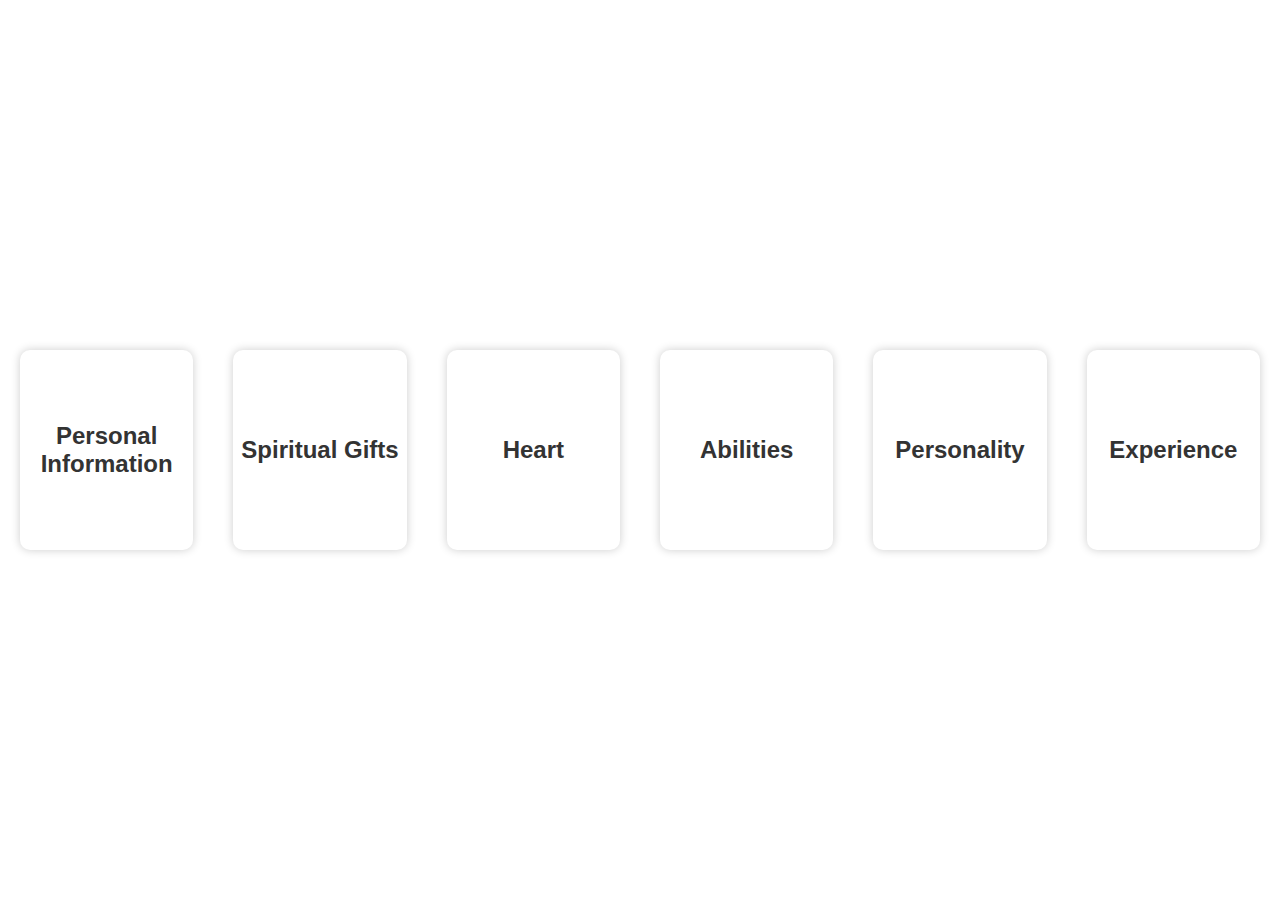
<file: index.html>
<!DOCTYPE html>
<html lang="en">
  <head>
    <meta charset="UTF-8" />
    <title>Thanos JS</title>
    <link href="styles.css" rel="stylesheet">
    <meta name="viewport" content="width=device-width, initial-scale=1.0">
    <meta name="description" content="A demo site to use with Netlify Drop">
    <meta name="keywords" content="Thanos, JavaScript, Paradoy, Netlify Drop">
    <meta name="author" content="Rafael Conde">

    <link rel="icon" type="image/png" sizes="32x32" href="favicon-32x32.png">
    <link rel="icon" type="image/png" sizes="16x16" href="favicon-16x16.png">
  </head>
  <body>
  <div class="container-main">
    <div class="box-main">
      <a href="./personal-info.html" class="link">Personal Information</a>
    </div>
    <div class="box-main">
      <a href="./giftedtodo.html" class="link">Spiritual Gifts</a>
    </div>
    <div class="box-main">
      <a href="heart.html" class="link">Heart</a>
    </div>
    <div class="box-main">
      <a href="#" class="link">Abilities</a>
    </div>
    <div class="box-main">
    <a href="#" class="link">Personality</a>
  </div>
    <div class="box-main">
      <a href="experience.html" class="link">Experience</a>
    </div>
  </div>


  </body>
</html>
</file>
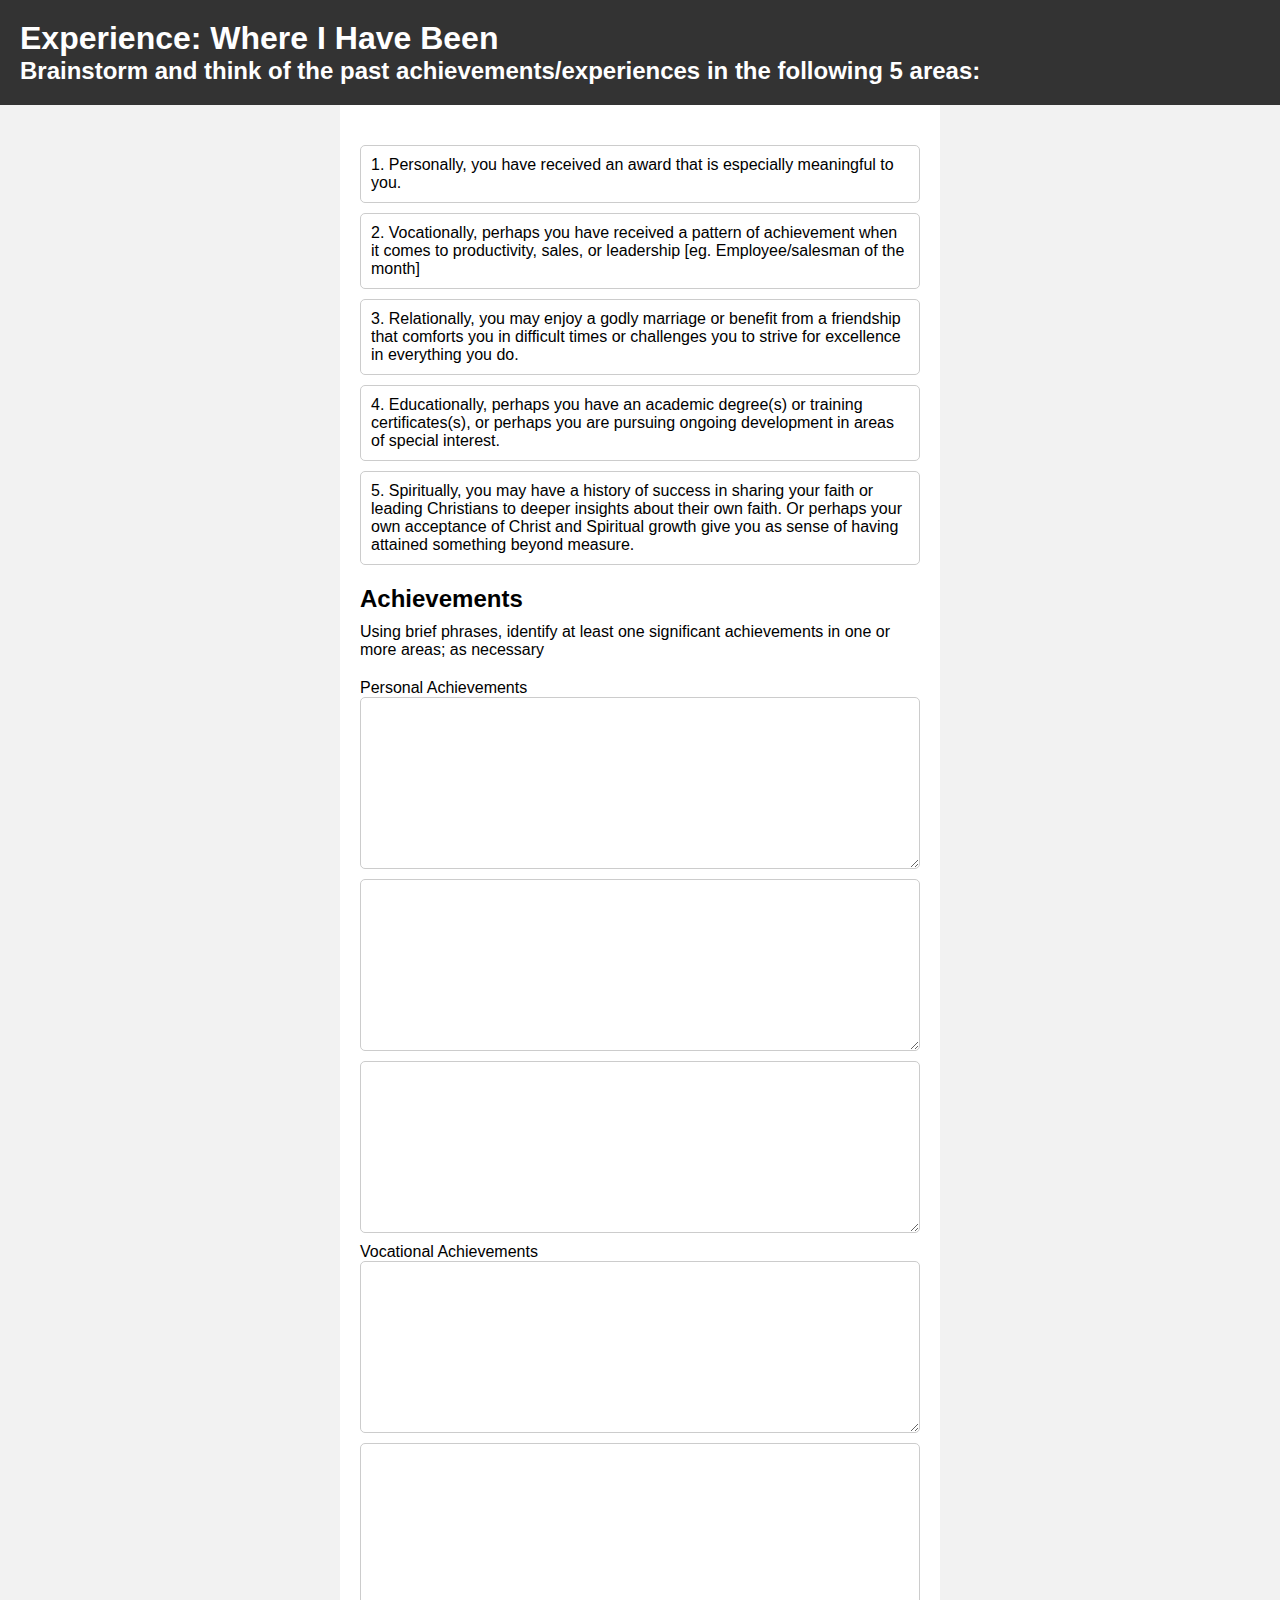
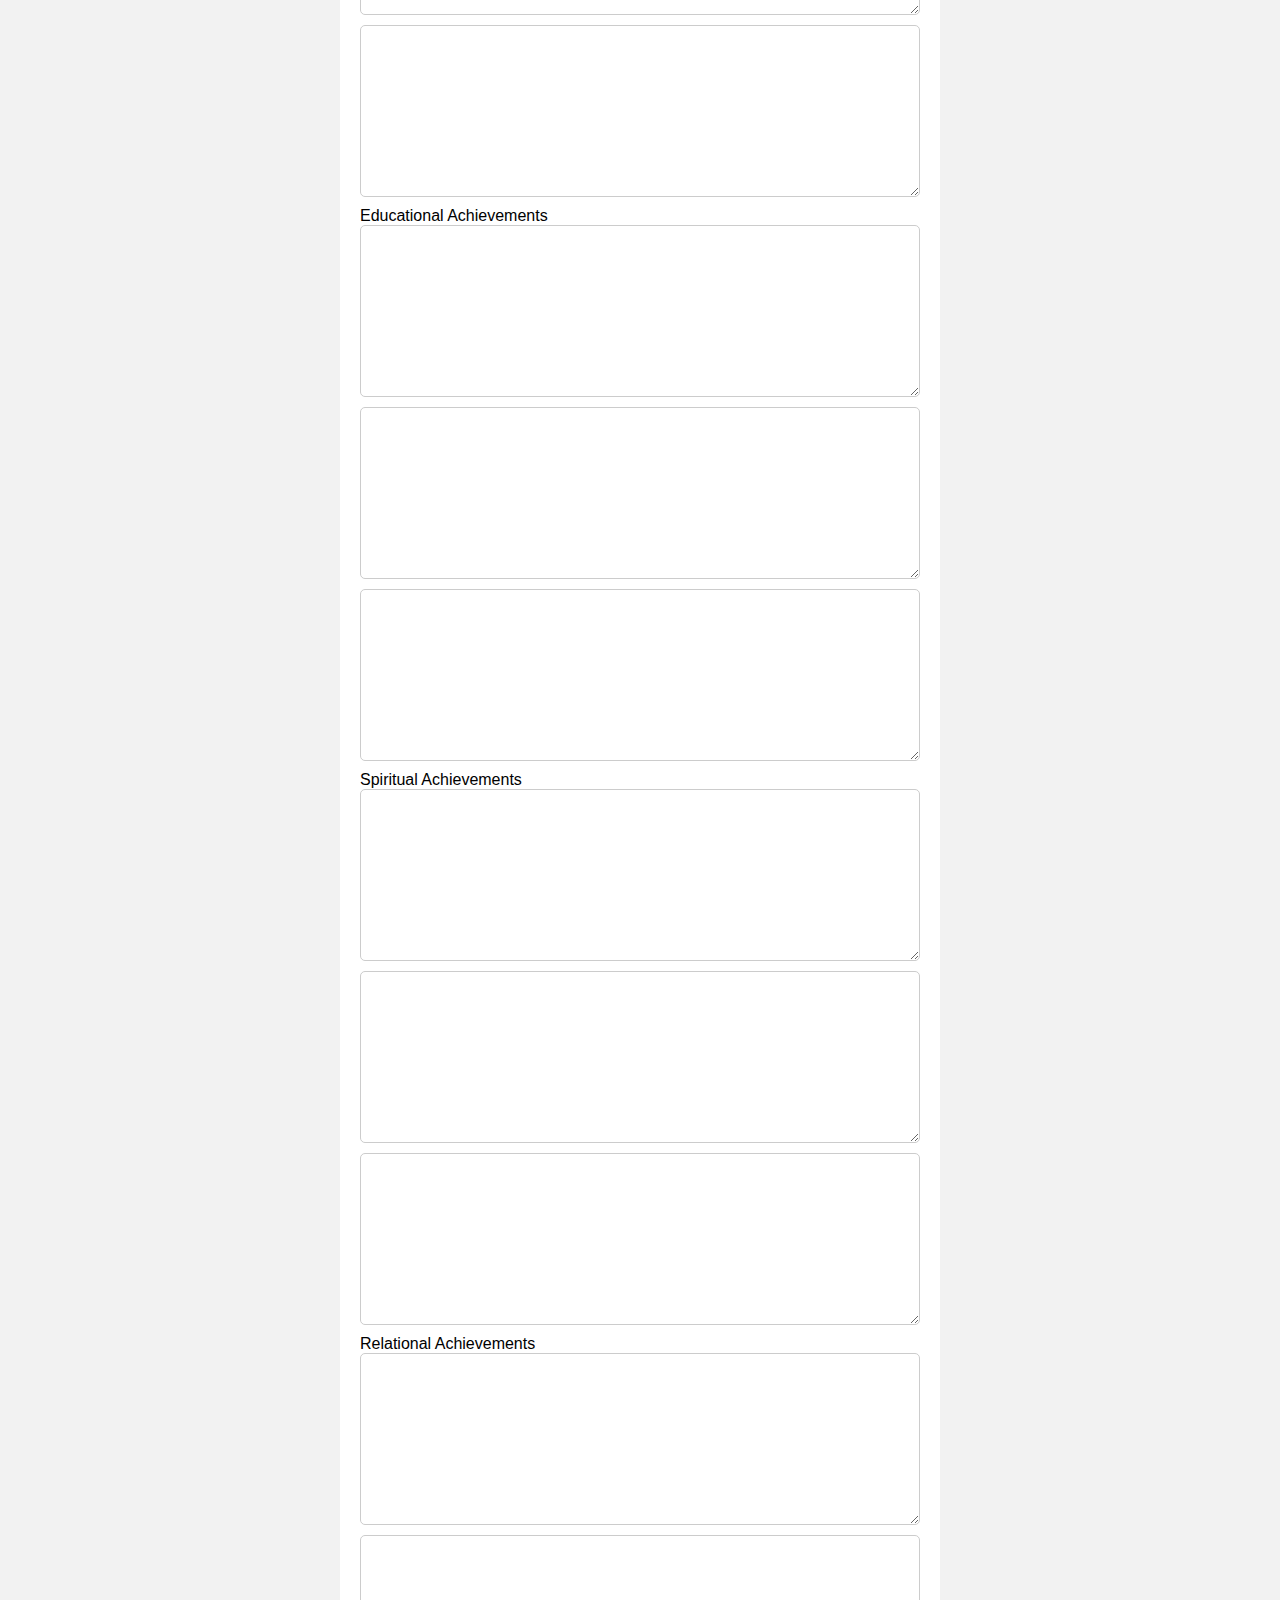
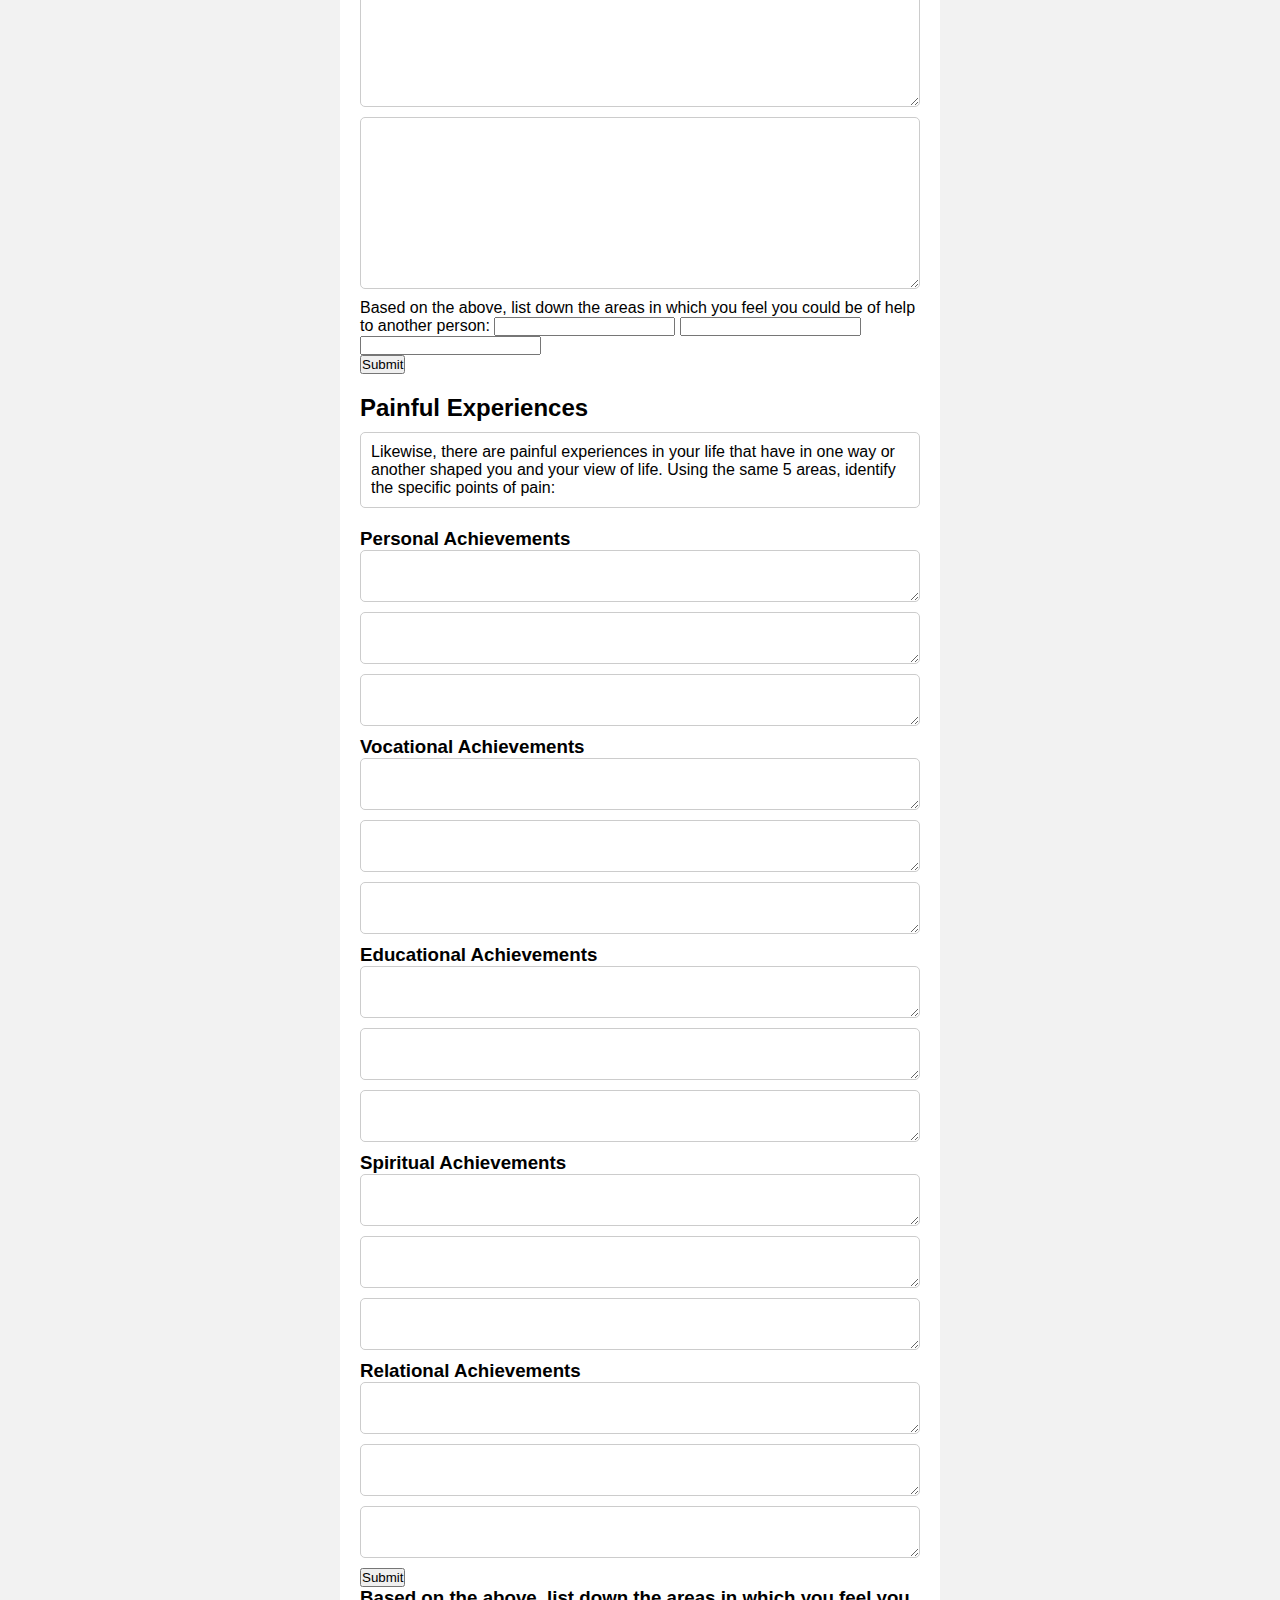
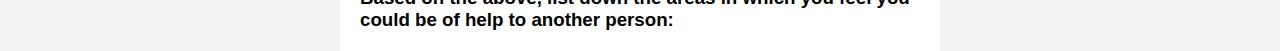
<file: experience.html>
<!DOCTYPE html>
<html xmlns="http://www.w3.org/1999/html">
<head>
  <title>Experience</title>
  <meta charset="-8">
  <meta name="viewport" content="width=device-width, initial-scale=1.0">
    <link rel="stylesheet" href="experience.css">
  <link rel="stylesheet" href="https://s.pageclip.co/v1/pageclip.css" media="screen">
</head>
<body>
<header>
  <h1>Experience: Where I Have Been</h1>
  <h2>Brainstorm and think of the past achievements/experiences in the following 5 areas:</h2>
</header>
<main>
  <ul>
    <li>
      <p>1. Personally, you have received an award that is especially meaningful to you.</p>
    </li>
    <li>
      <p>2. Vocationally, perhaps you have received a pattern of achievement when it comes to productivity, sales, or leadership [eg. Employee/salesman of the month]</p>
    </li>
    <li>
      <p>3. Relationally, you may enjoy a godly marriage or benefit from a friendship that comforts you in difficult times or challenges you to strive for excellence in everything you do.</p>
    </li>
    <li>
      <p>4. Educationally, perhaps you have an academic degree(s) or training certificates(s), or perhaps you are pursuing ongoing development in areas of special interest.</p>
    </li>
    <li>
      <p>5. Spiritually, you may have a history of success in sharing your faith or leading Christians to deeper insights about their own faith. Or perhaps your own acceptance of Christ and Spiritual growth give you as sense of having attained something beyond measure. </p>
    </li>
  </ul>
  <section>
    <form action=action="https://formspree.io/f/xpzegbdv"
          method="POST">
      <h2>Achievements</h2>
      <label for="Achievements">Using brief phrases, identify at least  one significant achievements in one or more areas; as necessary </label>
    <ul>
      <li>
        <label>Personal Achievements</label>
          <textarea rows="10" cols="33" name="area-1" id="one" required></textarea>
        <textarea rows="10" cols="33" name="area-2" id="two" required></textarea>
        <textarea rows="10" cols="33" name="area-3" id="three" required></textarea>
      </li>
      <li>
        <label>Vocational Achievements</label>
        <textarea rows="10" cols="33" name="area-4" id="four" required></textarea>
        <textarea rows="10" cols="33" name="area-5" id="five" required></textarea>
        <textarea rows="10" cols="33" name="area-6" id="six" required></textarea>
      </li>
      <li>
        <label>Educational Achievements</label>
        <textarea rows="10" cols="33" name="area-7" id="seven" required></textarea>
        <textarea rows="10" cols="33" name="area-8" id="eight" required></textarea>
        <textarea rows="10" cols="33" name="area-9" id="nine" required></textarea>
      </li>
      <li>
        <label>Spiritual Achievements</label>
        <textarea rows="10" cols="33" name="area-10" required id="ten"></textarea>
        <textarea rows="10" cols="33" name="area-11" required id="eleven"></textarea>
        <textarea rows="10" cols="33" name="area-12" required id="twelve"></textarea>
      </li>
        <li>
            <label>Relational Achievements</label>

            <textarea rows="10" cols="33" name="area-12" required id="thirteen"></textarea>
            <textarea rows="10" cols="33" name="area-12" required id="fourteen"></textarea>
            <textarea rows="10" cols="33" name="area-12" required id="fifteen"></textarea>
    </ul>

    <div>
      <label>Based on the above, list down the areas in which you feel you could be of help to another person: </label>
        <input type="text" rows="10" cols="33" name="area-12" required id="sixteen"/>
        <input type="text" rows="10" cols="33" name="area-12" required id="seventeen"/>
        <input type="text" rows="10" cols="33" name="area-12" required id="eighteen" />
    </div>
      <div>
        <button type="submit" value="achievements">Submit</button>
      </div>
      </form>
  </section>
  <section>
    <form action="https://formspree.io/f/xpzegbdv"
          method="POST">
    <h2>Painful Experiences</h2>
    <p>Likewise, there are painful experiences in your life that have in one way or another shaped you and your view of life. Using the same 5 areas, identify the specific points of pain:</p>
    <ul>
      <li>
        <h3>Personal Achievements</h3>
        <textarea></textarea>
        <textarea></textarea>
        <textarea></textarea>
      </li>
      <li>
        <h3>Vocational Achievements</h3>
        <textarea></textarea>
        <textarea></textarea>
        <textarea></textarea>
      </li>
      <li>
        <h3>Educational Achievements</h3>
        <textarea></textarea>
        <textarea></textarea>
        <textarea></textarea>
      </li>
      <li>
        <h3>Spiritual Achievements</h3>
        <textarea name="1"></textarea>
        <textarea name="2"></textarea>
        <textarea name="3"></textarea>
      </li>
      <li>
        <h3>Relational Achievements</h3>
        <textarea name="1"></textarea>
        <textarea name="2"></textarea>
        <textarea name="3"></textarea>
    </ul>
    <div>
        <button type="submit">Submit</button>
    </div>
    <div>
      <h3>Based on the above, list down the areas in which you feel you could be of help to another person: </h3>
    </div>
    </form>
  </section>
</main>
<script src="https://s.pageclip.co/v1/pageclip.js" charset="utf-8"></script>
</body>
</html>
</file>
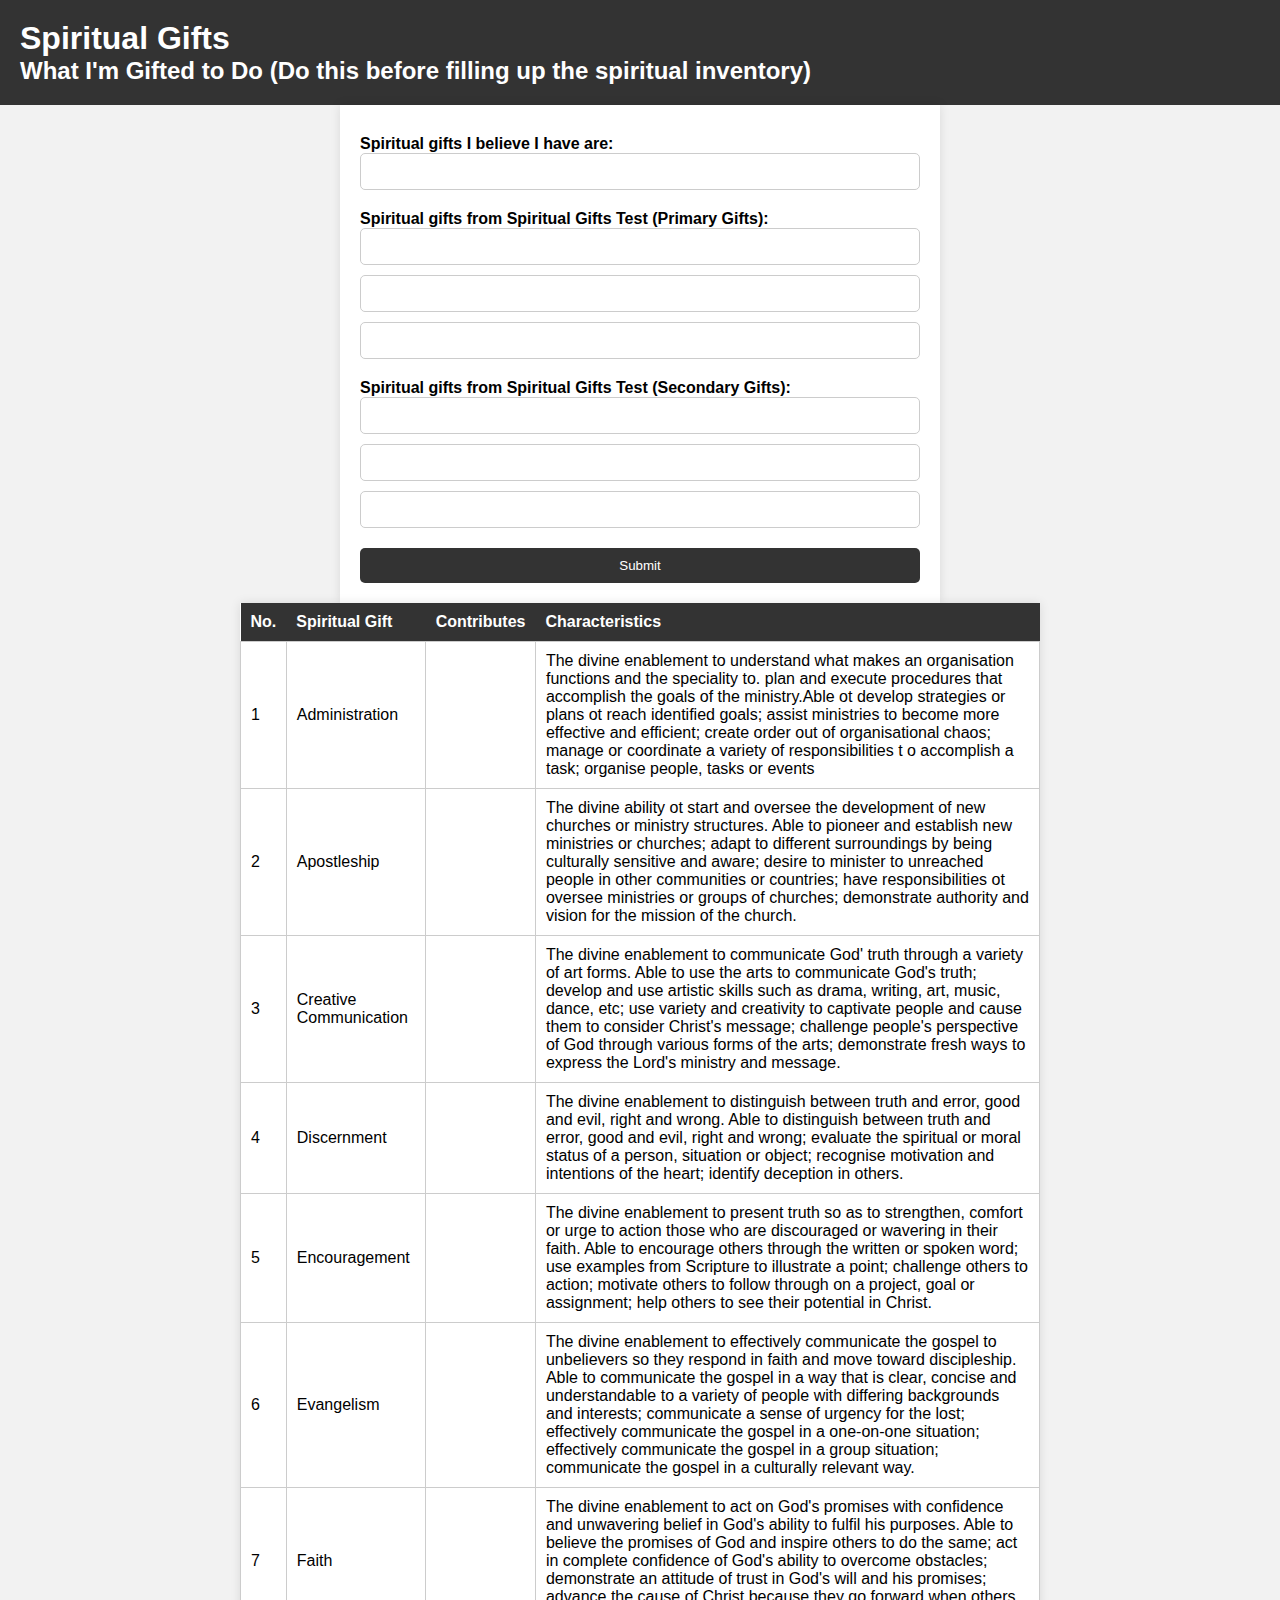
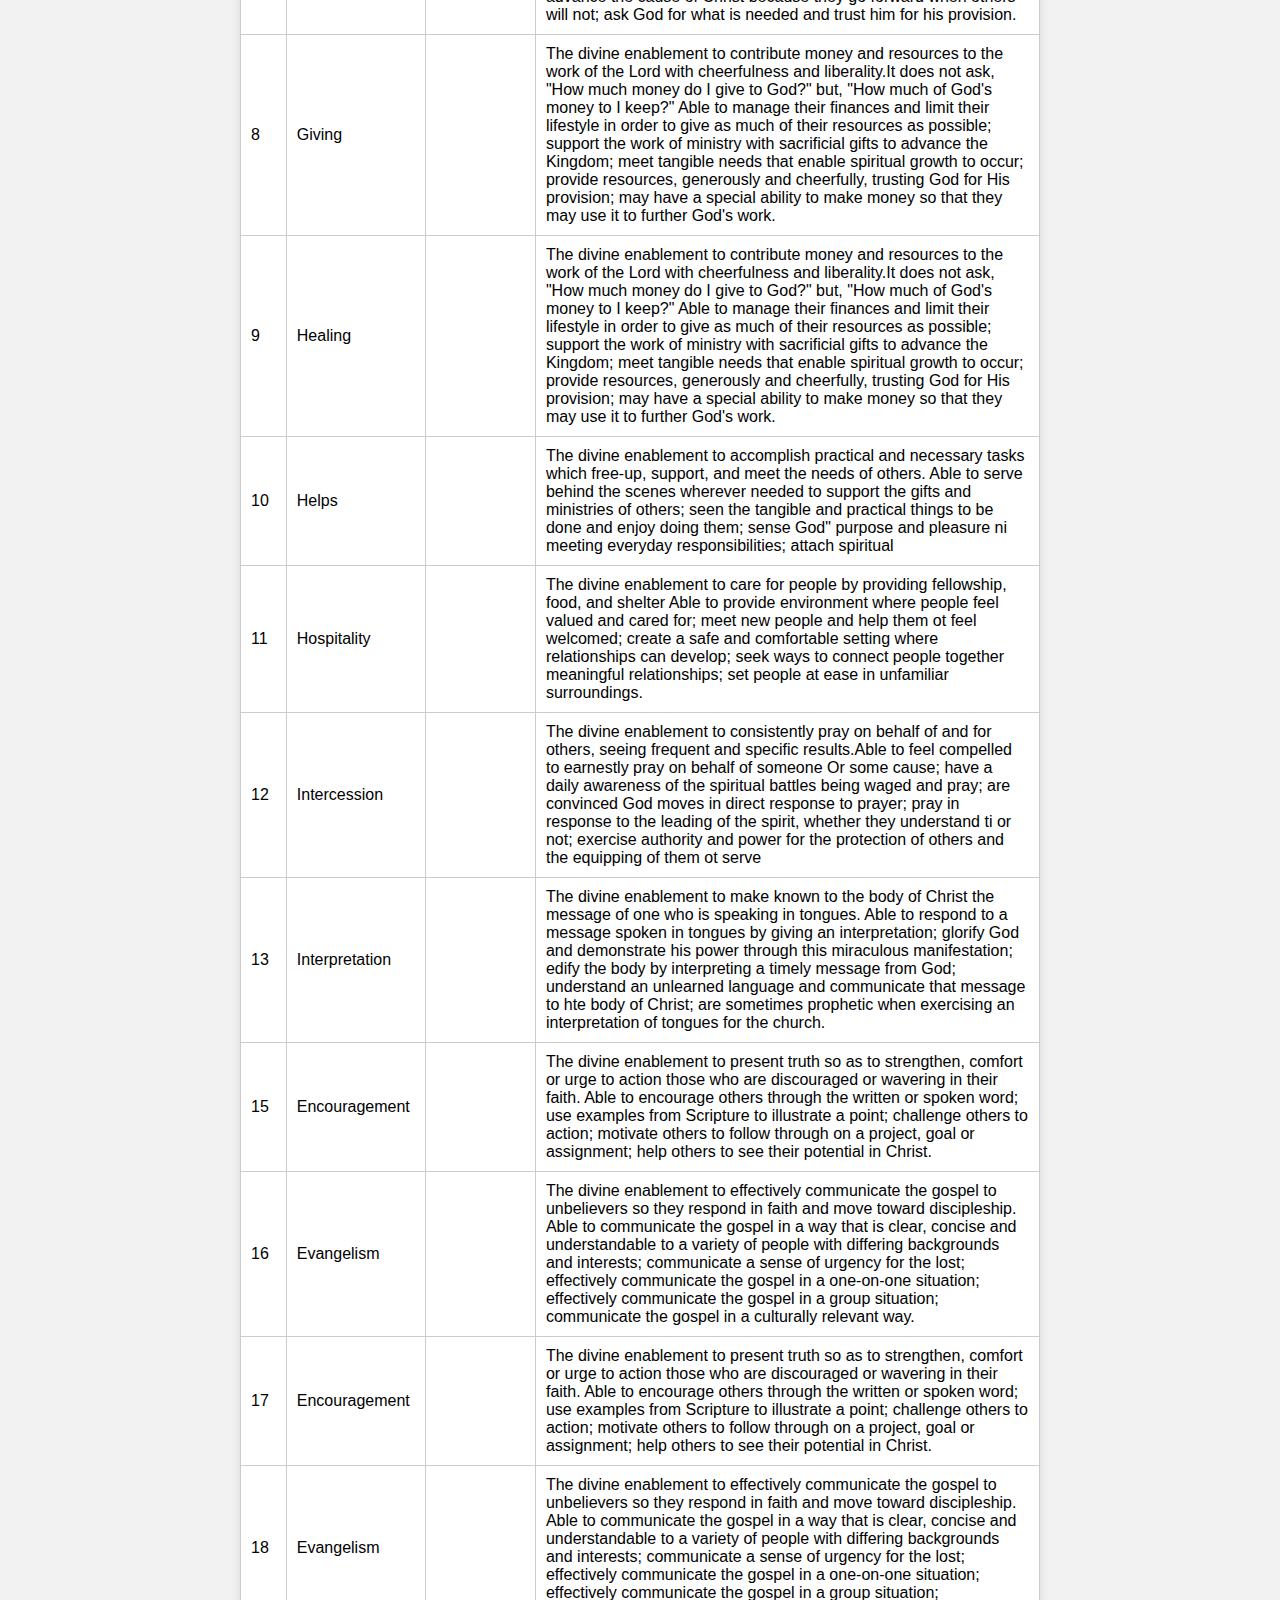
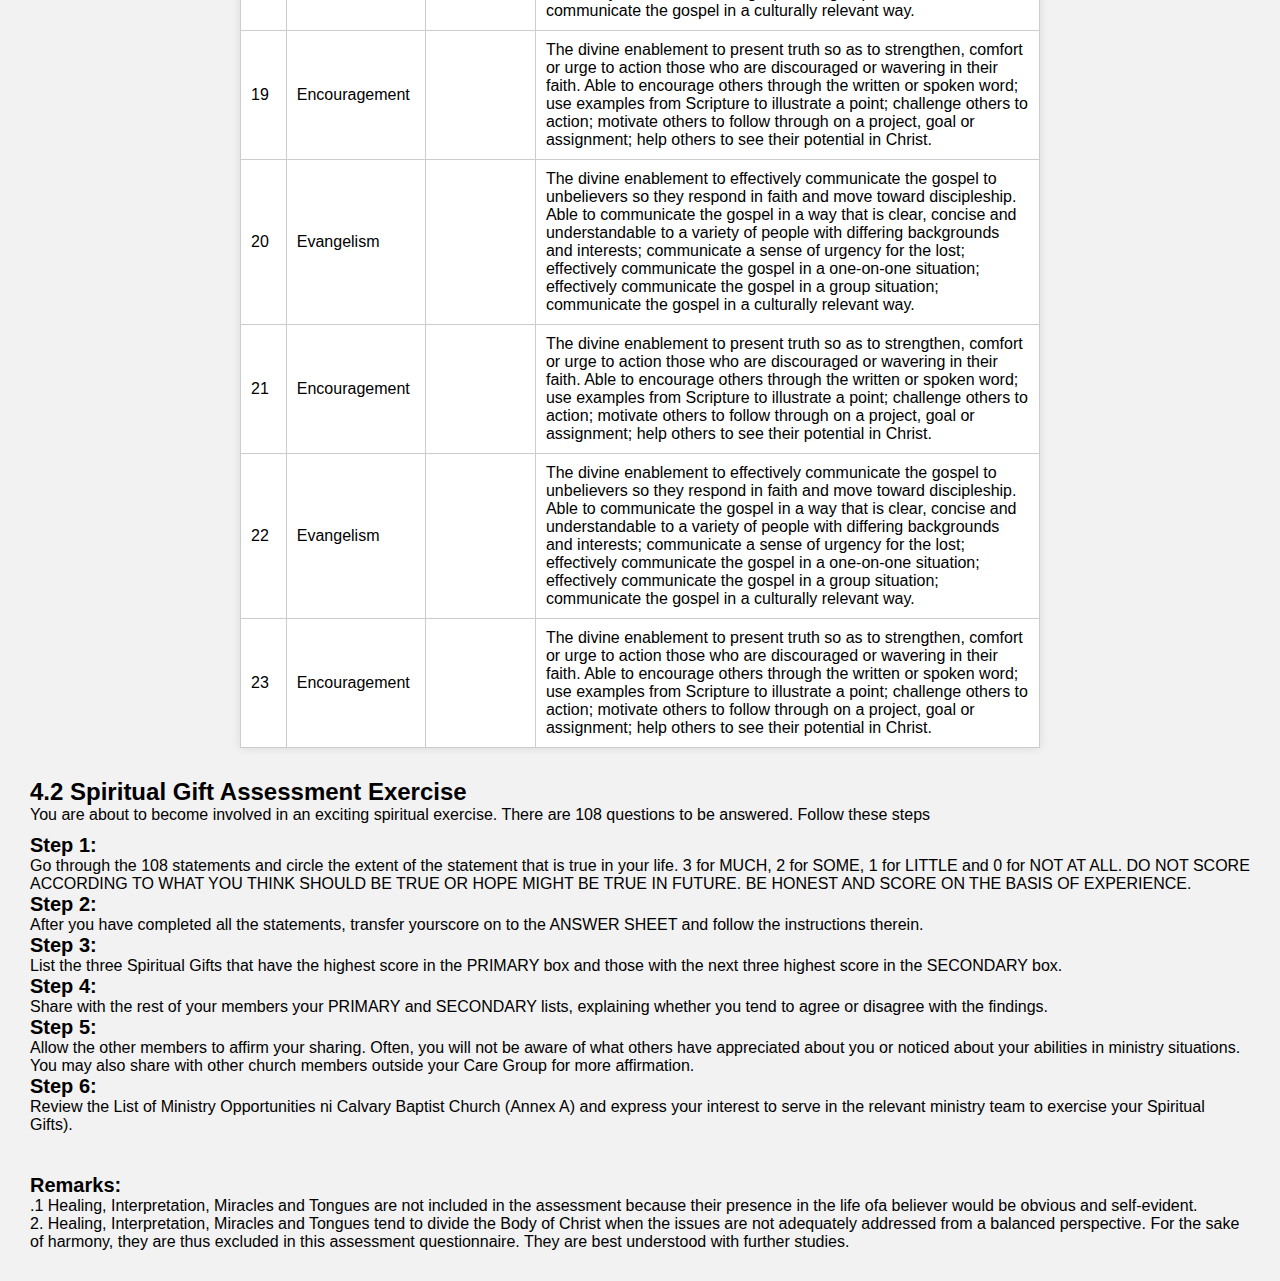
<file: giftedtodo.html>
<!DOCTYPE html>
<html>
<head>
    <title>Spiritual Gifts</title>
    <link rel="stylesheet" type="text/css" href="giftedtodo.css">
</head>
<body>
<header>
    <h1>Spiritual Gifts</h1>
    <h2>What I'm Gifted to Do <span>(Do this before filling up the spiritual inventory)</span></h2>
</header>
<main>
    <form method="POST" action="submit-form.php">
        <label for="my-gifts">Spiritual gifts I believe I have are:</label>
        <input type="text" id="my-gifts" name="my-gifts" required>
        <label for="primary-gifts">Spiritual gifts from Spiritual Gifts Test (Primary Gifts):</label>
        <input type="text" id="primary-gifts-1" name="primary-gifts[]" required>
        <input type="text" id="primary-gifts-2" name="primary-gifts[]" required>
        <input type="text" id="primary-gifts-3" name="primary-gifts[]" required>
        <label for="secondary-gifts">Spiritual gifts from Spiritual Gifts Test (Secondary Gifts):</label>
        <input type="text" id="secondary-gifts-1" name="secondary-gifts[]" required>
        <input type="text" id="secondary-gifts-2" name="secondary-gifts[]" required>
        <input type="text" id="secondary-gifts-3" name="secondary-gifts[]" required>
        <button type="submit">Submit</button>
    </form>
</main>
<section>
    <table>
        <thead>
        <tr>
            <th>No.</th>
            <th>Spiritual Gift</th>
            <th>Contributes</th>
            <th>Characteristics</th>
        </tr>
        </thead>
        <tbody>
        <tr>
            <td>1</td>
            <td>Administration</td>
            <td></td>
            <td>The divine enablement to understand what makes an organisation
                functions and the speciality to. plan and execute procedures that
                accomplish the goals of the ministry.Able ot develop strategies or plans
                ot reach identified goals; assist ministries to become more effective
                and efficient; create order out of organisational chaos; manage or
                coordinate a variety of responsibilities t o accomplish a task; organise
                people, tasks or events</td>
        </tr>
        <tr>
            <td>2</td>
            <td>Apostleship</td>
            <td></td>
            <td>The divine ability ot start and oversee the development of new churches or ministry structures. Able to pioneer and establish new ministries or churches; adapt to different surroundings by being culturally sensitive and aware; desire to minister to unreached people in other communities or countries; have responsibilities ot oversee ministries or groups of churches; demonstrate authority and vision for the mission of the church.</td>
        </tr>
        <!-- Add more rows as needed -->
        <tr>
            <td>3</td>
            <td>Creative Communication</td>
            <td></td>
            <td>The divine enablement to communicate God' truth through a variety of
                art forms. Able to use the arts to communicate God's truth; develop and
                use artistic skills such as drama, writing, art, music, dance, etc; use
                variety and creativity to captivate people and cause them to consider
                Christ's message; challenge people's perspective of God through
                various forms of the arts; demonstrate fresh ways to express the Lord's
                ministry and message.</td>
        </tr>
        <tr>
            <td>4</td>
            <td>Discernment</td>
            <td></td>
            <td>The divine enablement to distinguish between truth and error, good and
                evil, right and wrong. Able to distinguish between truth and error,
                good and evil, right and wrong; evaluate the spiritual or moral
                status of a person, situation or object; recognise motivation and
                intentions of the heart; identify deception in others.</td>
        </tr>
        <tr>
            <td>5</td>
            <td>Encouragement</td>
            <td></td>
            <td>The divine enablement to present truth so as to strengthen, comfort or
                urge to action those who are discouraged or wavering in their faith.
                Able to encourage others through the written or spoken word; use
                examples from Scripture to illustrate a point; challenge others to
                action; motivate others to follow through on a project, goal or
                assignment; help others to see their potential in Christ.</td>
        </tr>
        <tr>
            <td>6</td>
            <td>Evangelism</td>
            <td></td>
            <td>The divine enablement to effectively communicate the gospel to
                unbelievers so they respond in faith and move toward discipleship.
                Able to communicate the gospel in a way that is clear, concise and
                understandable to a variety of people with differing backgrounds and
                interests; communicate a sense of urgency for the lost; effectively
                communicate the gospel in a one-on-one situation; effectively
                communicate the gospel in a group situation; communicate the gospel
                in a culturally relevant way.</td>
        </tr>
        <tr>
            <td>7</td>
            <td>Faith</td>
            <td></td>
            <td>The divine enablement to act on God's promises with confidence and unwavering belief in God's ability to fulfil his purposes. Able to believe the promises of God and inspire others to do the same; act in complete confidence of God's ability to overcome obstacles; demonstrate an attitude of trust in God's will and his promises; advance the cause of Christ because they go forward when others will not; ask God for what is needed and trust him for his provision.</td>
        </tr>
        <tr>
            <td>8</td>
            <td>Giving</td>
            <td></td>
            <td>The divine enablement to contribute money and resources to the work of the Lord with cheerfulness and liberality.It does not ask, "How much money do I give to God?" but, "How much of God's money to I keep?" Able to manage their finances and limit their lifestyle in order to give as much of their resources as possible; support the work of ministry with sacrificial gifts to advance the Kingdom; meet tangible needs that enable spiritual growth to occur; provide resources, generously and cheerfully, trusting God for His provision; may have a special ability to make money so that they may use it to further God's work.</td>
        </tr>
        <tr>
            <td>9</td>
            <td>Healing</td>
            <td></td>
            <td>The divine enablement to contribute money and resources to the work of the Lord with cheerfulness and liberality.It does not ask, "How much money do I give to God?" but, "How much of God's money to I keep?" Able to manage their finances and limit their lifestyle in order to give as much of their resources as possible; support the work of ministry with sacrificial gifts to advance the Kingdom; meet tangible needs that enable spiritual growth to occur; provide resources, generously and cheerfully, trusting God for His provision; may have a special ability to make money so that they may use it to further God's work.</td>
        </tr>
        <tr>
            <td>10</td>
            <td>Helps</td>
            <td></td>
            <td>The divine enablement to accomplish practical and necessary tasks which free-up, support, and meet the needs of others. Able to serve behind the scenes wherever needed to support the gifts and ministries of others; seen the tangible and practical things to be done and enjoy doing them; sense God" purpose and pleasure ni meeting everyday responsibilities; attach spiritual</td>
        </tr>
        <tr>
            <td>11</td>
            <td>Hospitality</td>
            <td></td>
            <td>The divine enablement to care for people by providing fellowship, food, and shelter Able to provide environment where people feel valued and cared for; meet new people and help them ot feel welcomed; create a safe and comfortable setting where relationships can develop; seek ways to connect people together meaningful relationships; set people at ease in unfamiliar surroundings.</td>
        </tr>
        <tr>
            <td>12</td>
            <td>Intercession</td>
            <td></td>
            <td>The divine enablement to consistently pray on behalf of and for others, seeing frequent and specific results.Able to feel compelled to earnestly pray on behalf of someone Or some cause; have a daily awareness of the spiritual battles being waged and pray; are convinced God moves in direct response to prayer; pray in response to the leading of the spirit, whether they understand ti or not; exercise authority and power for the protection of others and the equipping of them ot serve</td>
        </tr>
        <tr>
            <td>13</td>
            <td>Interpretation</td>
            <td></td>
            <td>The divine enablement to make known to the body of Christ the message of one who is speaking in tongues. Able to respond to a message spoken in tongues by giving an interpretation; glorify God and demonstrate his power through this miraculous manifestation; edify the body by interpreting a timely message from God; understand an unlearned language and communicate that message to hte body of Christ; are sometimes prophetic when exercising an interpretation of tongues for the church.</td>
        </tr>
        <tr>
            <td>15</td>
            <td>Encouragement</td>
            <td></td>
            <td>The divine enablement to present truth so as to strengthen, comfort or
                urge to action those who are discouraged or wavering in their faith.
                Able to encourage others through the written or spoken word; use
                examples from Scripture to illustrate a point; challenge others to
                action; motivate others to follow through on a project, goal or
                assignment; help others to see their potential in Christ.</td>
        </tr>
        <tr>
            <td>16</td>
            <td>Evangelism</td>
            <td></td>
            <td>The divine enablement to effectively communicate the gospel to
                unbelievers so they respond in faith and move toward discipleship.
                Able to communicate the gospel in a way that is clear, concise and
                understandable to a variety of people with differing backgrounds and
                interests; communicate a sense of urgency for the lost; effectively
                communicate the gospel in a one-on-one situation; effectively
                communicate the gospel in a group situation; communicate the gospel
                in a culturally relevant way.</td>
        </tr>
        <tr>
            <td>17</td>
            <td>Encouragement</td>
            <td></td>
            <td>The divine enablement to present truth so as to strengthen, comfort or
                urge to action those who are discouraged or wavering in their faith.
                Able to encourage others through the written or spoken word; use
                examples from Scripture to illustrate a point; challenge others to
                action; motivate others to follow through on a project, goal or
                assignment; help others to see their potential in Christ.</td>
        </tr>
        <tr>
            <td>18</td>
            <td>Evangelism</td>
            <td></td>
            <td>The divine enablement to effectively communicate the gospel to
                unbelievers so they respond in faith and move toward discipleship.
                Able to communicate the gospel in a way that is clear, concise and
                understandable to a variety of people with differing backgrounds and
                interests; communicate a sense of urgency for the lost; effectively
                communicate the gospel in a one-on-one situation; effectively
                communicate the gospel in a group situation; communicate the gospel
                in a culturally relevant way.</td>
        </tr>
        <tr>
            <td>19</td>
            <td>Encouragement</td>
            <td></td>
            <td>The divine enablement to present truth so as to strengthen, comfort or
                urge to action those who are discouraged or wavering in their faith.
                Able to encourage others through the written or spoken word; use
                examples from Scripture to illustrate a point; challenge others to
                action; motivate others to follow through on a project, goal or
                assignment; help others to see their potential in Christ.</td>
        </tr>
        <tr>
            <td>20</td>
            <td>Evangelism</td>
            <td></td>
            <td>The divine enablement to effectively communicate the gospel to
                unbelievers so they respond in faith and move toward discipleship.
                Able to communicate the gospel in a way that is clear, concise and
                understandable to a variety of people with differing backgrounds and
                interests; communicate a sense of urgency for the lost; effectively
                communicate the gospel in a one-on-one situation; effectively
                communicate the gospel in a group situation; communicate the gospel
                in a culturally relevant way.</td>
        </tr>
        <tr>
            <td>21</td>
            <td>Encouragement</td>
            <td></td>
            <td>The divine enablement to present truth so as to strengthen, comfort or
                urge to action those who are discouraged or wavering in their faith.
                Able to encourage others through the written or spoken word; use
                examples from Scripture to illustrate a point; challenge others to
                action; motivate others to follow through on a project, goal or
                assignment; help others to see their potential in Christ.</td>
        </tr>
        <tr>
            <td>22</td>
            <td>Evangelism</td>
            <td></td>
            <td>The divine enablement to effectively communicate the gospel to
                unbelievers so they respond in faith and move toward discipleship.
                Able to communicate the gospel in a way that is clear, concise and
                understandable to a variety of people with differing backgrounds and
                interests; communicate a sense of urgency for the lost; effectively
                communicate the gospel in a one-on-one situation; effectively
                communicate the gospel in a group situation; communicate the gospel
                in a culturally relevant way.</td>
        </tr>
        <tr>
            <td>23</td>
            <td>Encouragement</td>
            <td></td>
            <td>The divine enablement to present truth so as to strengthen, comfort or
                urge to action those who are discouraged or wavering in their faith.
                Able to encourage others through the written or spoken word; use
                examples from Scripture to illustrate a point; challenge others to
                action; motivate others to follow through on a project, goal or
                assignment; help others to see their potential in Christ.</td>
        </tr>
        </tbody>
    </table>

</section>
<section class="container-4-2">
    <div class="container-4-2-heading-para">
    <h2 class="s4-2-heading">4.2 Spiritual Gift Assessment Exercise</h2>
    <p class="s4-2-paragraph">You are about to become involved in an exciting spiritual exercise. There are 108 questions to be answered. Follow these steps</p>
    </div>
    <div class="container-4-2-heading-para-2">
        <h3 class="step-heading">Step 1:</h3>
        <p class="step-paragraph">
        Go through the 108 statements and circle the extent of the statement that is true in
        your life. 3 for MUCH, 2 for SOME, 1 for LITTLE and 0 for NOT AT ALL.
        DO NOT SCORE ACCORDING TO WHAT YOU THINK SHOULD BE TRUE
        OR HOPE MIGHT BE TRUE IN FUTURE. BE HONEST AND SCORE ON THE BASIS OF EXPERIENCE.</p>
        <h3 class="step-heading">Step 2:</h3>
        <p class="step-paragraph">
        After you have completed all the statements, transfer yourscore on to the ANSWER SHEET and follow the instructions therein.</p>
        <h3 class="step-heading">Step 3:</h3>
        <p class="step-paragraph">
            List the three Spiritual Gifts that have the highest score in the PRIMARY box and those with the next three highest score in the SECONDARY box.</p>
        <h3 class="step-heading">Step 4:</h3>
        <p class="step-paragraph">
        Share with the rest of your members your PRIMARY and SECONDARY lists, explaining whether you tend to agree or disagree with the findings.</p>
        <h3 class="step-heading">Step 5:</h3>
        <p class="step-paragraph">Allow the other members to affirm your sharing. Often, you will not be aware of what others have appreciated about you or noticed about your abilities in ministry situations. You may also share with other church members outside your Care Group for more affirmation.</p>
        <h3 class="step-heading">Step 6:</h3>
        <p class="step-paragraph">
        Review the List of Ministry Opportunities ni Calvary Baptist Church (Annex A) and express your interest to serve in the relevant ministry team to exercise your Spiritual Gifts).</p>

    </div>
</section>
<section class="remarks-container">
    <h3 class="remarks-heading">Remarks:</h3>
    <p class="remarks-paragraph">.1 Healing, Interpretation, Miracles and Tongues are not included in the assessment because their presence in the life ofa believer would be obvious and self-evident.</p>
        <p> 2. Healing, Interpretation, Miracles and Tongues tend to divide the Body of Christ when the issues are not adequately addressed from a balanced perspective. For the sake of harmony, they are thus excluded in this assessment questionnaire. They are best understood with further studies.</p>
</section>
<script src="giftedtodo.js"></script>
</body>
</html>
</file>
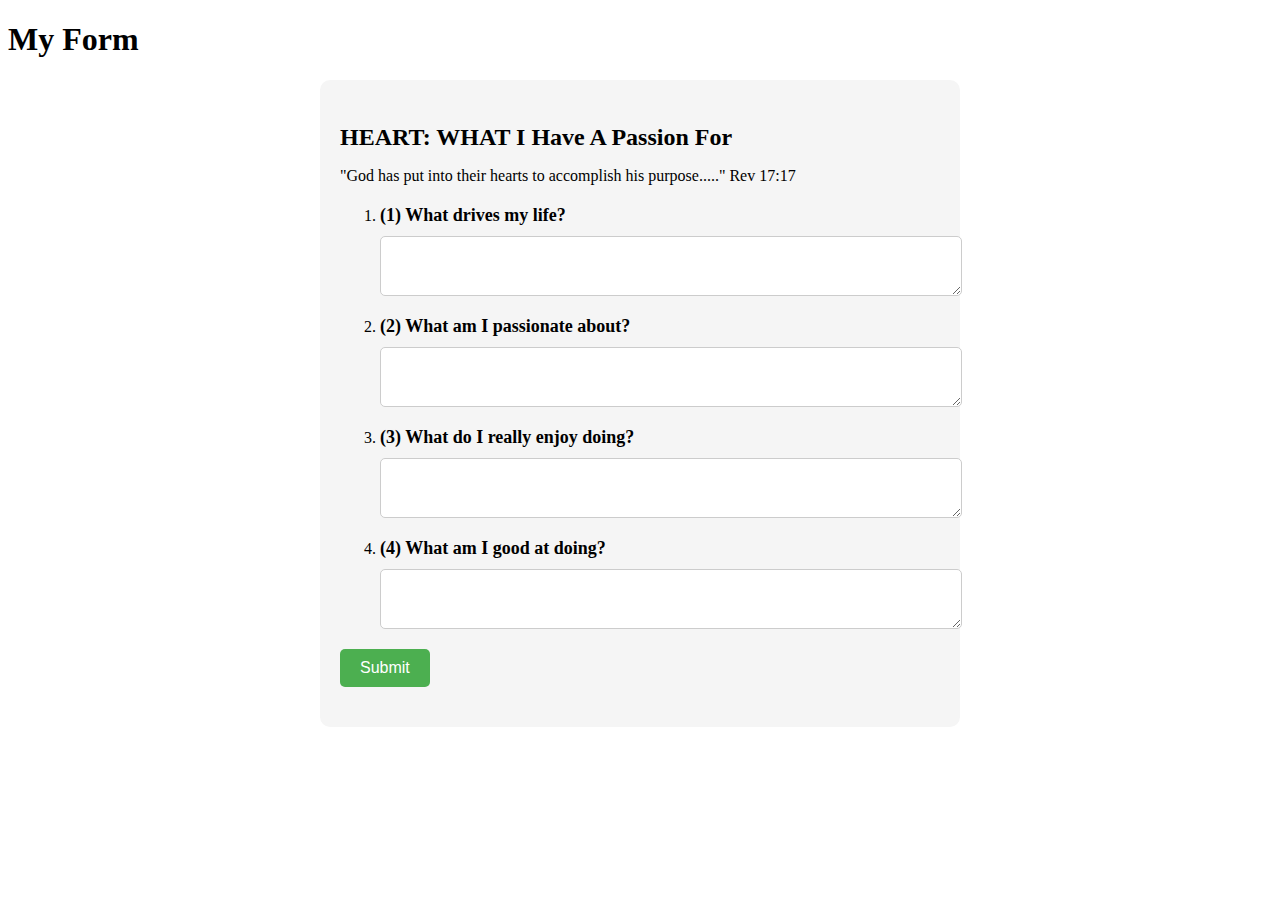
<file: heart.html>
<!DOCTYPE html>
<html>
<head>
    <meta charset="UTF-8">
    <title>My Form</title>
    <link rel="stylesheet" type="text/css" href="heart.css">
</head>
<body>
<header>
    <h1>My Form</h1>
</header>
<main>
    <div class="heart-container">
        <h3 class="heart-container-heading">HEART: WHAT I Have A Passion For</h3>
        <p class="heart-container-paragraph">"God has put into their hearts to accomplish his purpose....." Rev 17:17</p>
        <form id="heart-form" method="POST" action="/submit-form" netlify>
            <ol>
                <li>
                    <label for="drives-my-life">(1) What drives my life?</label>
                    <textarea id="drives-my-life" name="drives-my-life" required></textarea>
                </li>
                <li>
                    <label for="passionate-about">(2) What am I passionate about?</label>
                    <textarea id="passionate-about" name="passionate-about" required></textarea>
                </li>
                <li>
                    <label for="enjoy-doing">(3) What do I really enjoy doing?</label>
                    <textarea id="enjoy-doing" name="enjoy-doing" required></textarea>
                </li>
                <li>
                    <label for="good-at-doing">(4) What am I good at doing?</label>
                    <textarea id="good-at-doing" name="good-at-doing" required></textarea>
                </li>
            </ol>
            <button type="submit">Submit</button>
        </form>
    </div>

</main>
</body>
</html>
</file>
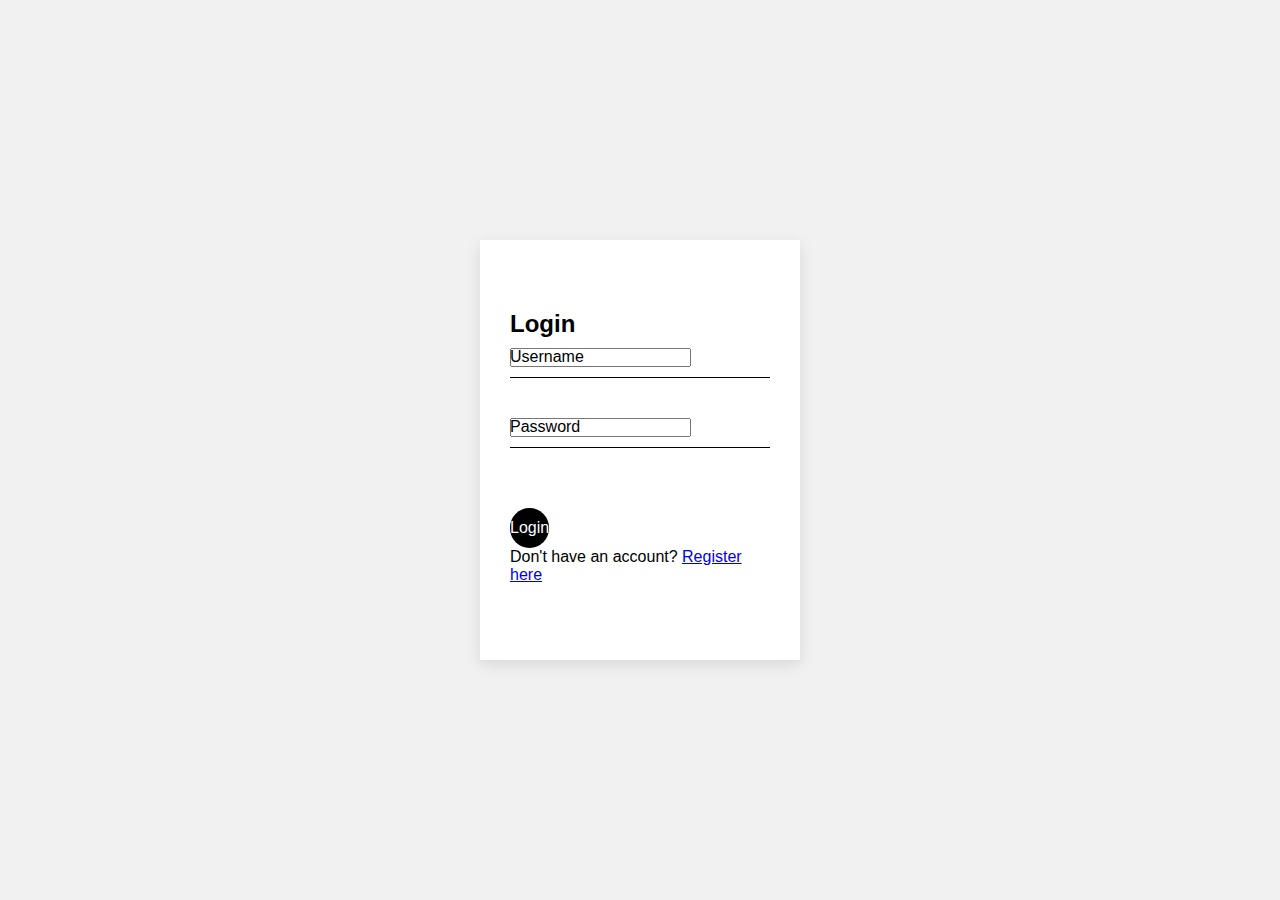
<file: login.html>
<!DOCTYPE html>
<html>
<head>
    <title>Login Page</title>
    <link rel="stylesheet" type="text/css" href="login.css">
</head>
<body>
<div class="login-box">
    <h2>Login</h2>
    <form id="login-form">
        <div class="user-box">
            <input type="text" name="username" required="">
            <label>Username</label>
        </div>
        <div class="user-box">
            <input type="password" name="password" required="">
            <label>Password</label>
        </div>
        <input type="submit" value="Login">
        <p>Don't have an account? <a href="#" onclick="showRegistration()">Register here</a></p>
    </form>
    <form id="registration-form" style="display: none;">
        <div class="user-box">
            <input type="text" name="new-username" required="">
            <label>New Username</label>
        </div>
        <div class="user-box">
            <input type="password" name="new-password" required="">
            <label>New Password</label>
        </div>
        <input type="submit" value="Register">
        <p>Already have an account? <a href="#" onclick="showLogin()">Login here</a></p>
    </form>
</div>
<script src="login.js"></script>
</body>
</html>
</file>
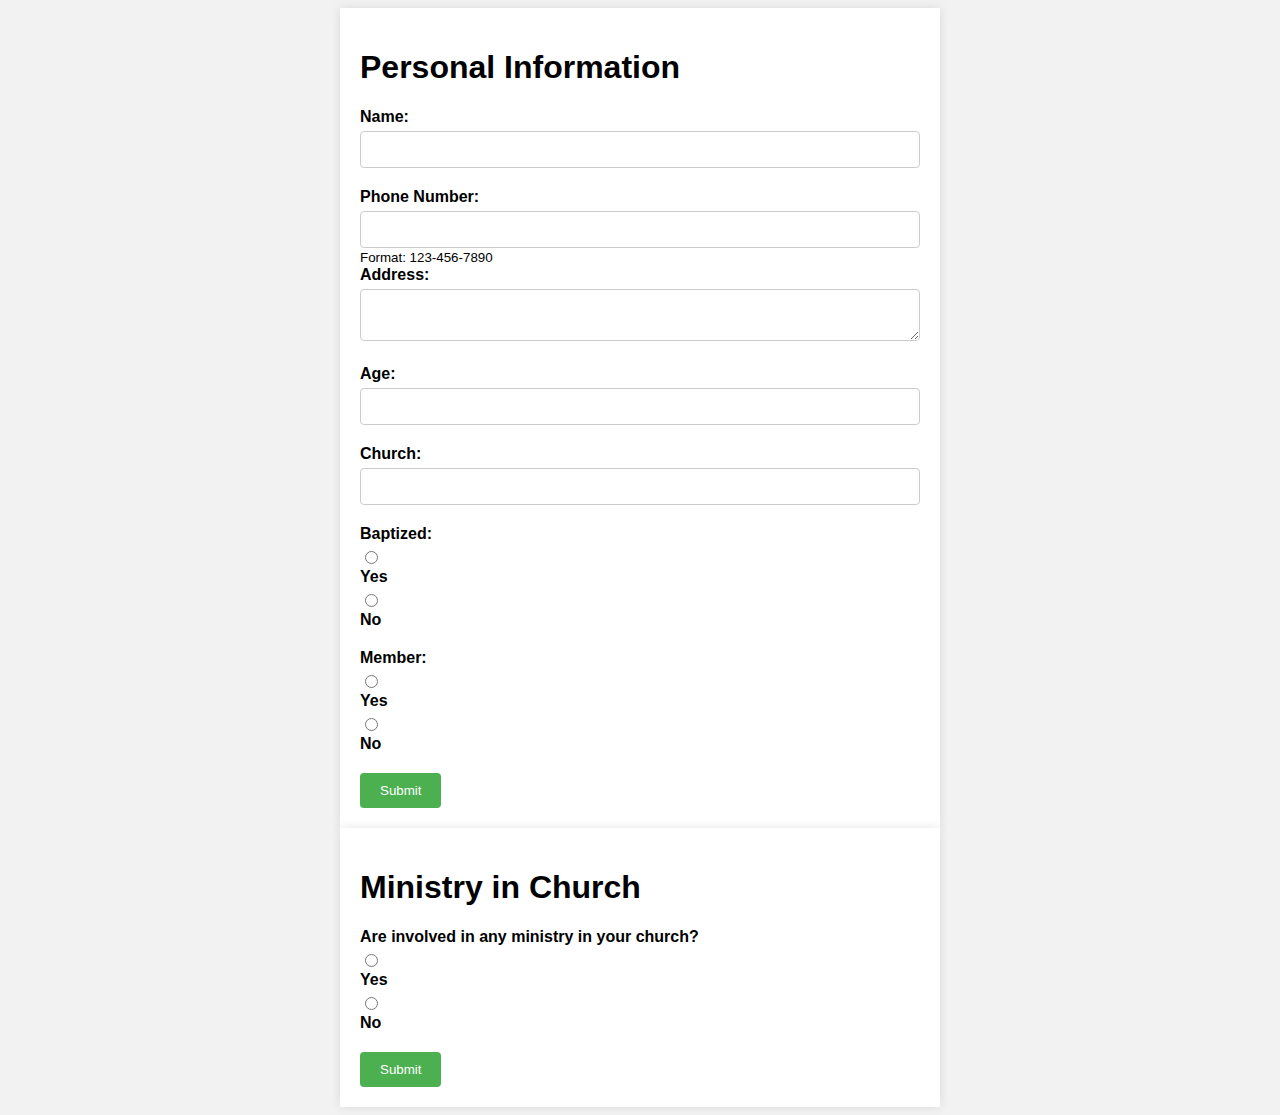
<file: personal-info.html>
<!DOCTYPE html>
<html>
<head>
    <title>Personal Information</title>
    <link rel="stylesheet" type="text/css" href="personal-info.css">
</head>
<body>
<div class="container">
    <h1>Personal Information</h1>
    <form id="personal-info-form" netlify>
        <div class="form-group">
            <label for="name">Name:</label>
            <input type="text" id="name" name="name" required>
        </div>
        <div class="form">
            <label for="phone">Phone Number:</label>
            <input type="tel" id="phone" name="phone" pattern="[0-9]{3}-[0-9]{3}-[0-9]{4}" required>
            <small>Format: 123-456-7890</small>
        </div>
        <div class="form-group">
            <label for="address">Address:</label>
            <textarea id="address" name="address" required></textarea>
        </div>
        <div class="form-group">
            <label for="age">Age:</label>
            <input type="number" id="age" name="age" min="18" max="100" required>
        </div>
        <div class="form-group">
            <label for="church">Church:</label>
            <input type="text" id="church" name="church" required>
        </div>
        <div class="form-group">
            <label>Baptized:</label>
            <input type="radio" id="baptized-yes" name="baptized" value="yes" required>
            <label for="baptized-yes">Yes</label>
            <input type="radio" id="baptized-no" name="baptized" value="no" required>
            <label for="baptized-no">No</label>
        </div>
        <div class="form-group">
            <label>Member:</label>
            <input type="radio" id="member-yes" name="member" value="yes" required>
            <label for="member-yes">Yes</label>
            <input type="radio" id="member-no" name="member" value="no" required>
            <label for="member-no">No</label>
        </div>
        <input type="submit" value="Submit">
    </form>
</div>
<div class="container">
    <h1>Ministry in Church</h1>
    <form id="ministry-form" netlify>
        <div class="form-group">
            <label>Are involved in any ministry in your church?</label>
            <input type="radio" id="ministry-yes" name="ministry" value="yes" required>
            <label for="ministry-yes">Yes</label>
            <input type="radio" id="ministry-no" name="ministry" value="no" required>
            <label for="ministry-no">No</label>
        </div>
        <div class="form-group" id="ministry-details" style="display: none;">
            <label for="ministry-text">If yes, please describe your involvement:</label>
            <textarea id="ministry-text" name="ministry-text"></textarea>
        </div>
        <input type="submit" value="Submit">
    </form>
</div>
<script src="personal-info.js"></script>
</body>
</html>
</file>
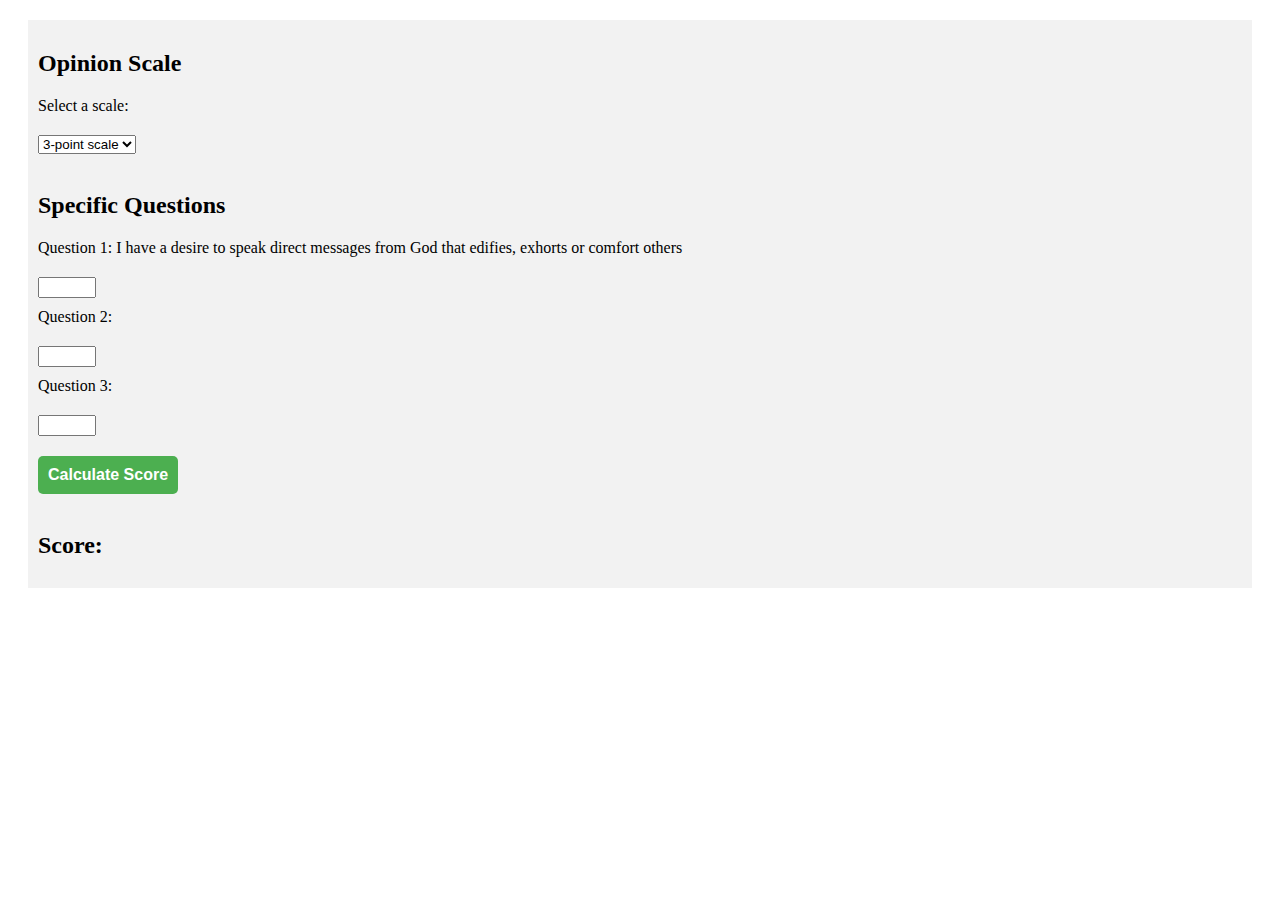
<file: SGAE.html>
<!DOCTYPE html>
<html lang="en">
<head>
    <meta charset="UTF-8">
    <title>SPIRITUAL GIFT ASSESSMENT QUESTIONNAIRE</title>
    <link rel="stylesheet" href="SGAE.css">
</head>
<body>
<div>
    <h2>Opinion Scale</h2>
    <form>
        <label for="scale">Select a scale:</label>
        <select id="scale" name="scale">
            <option value="3">3-point scale</option>

        </select>
    </form>
    <br>
    <h2>Specific Questions</h2>
    <form>
        <label for="q1">Question 1: I have a desire to speak direct messages from God that edifies, exhorts or comfort others</label>
        <input type="number" id="q1" name="q1" min="0" max="3">
        <br>
        <label for="q2"> Question 2:</label>
    <input type="number" id="q2" name="q2" min="0" max="10">
        <br>
        <label for="q3">Question 3:</label>
        <input type="number" id="q3" name="q3" min="0" max="10">
        <br>
        <button type="button" onclick="calculateScore()">Calculate Score</button>
    </form>
    <br>
    <h2>Score:</h2>
    <p id="score"></p>
</div>
<script src="SGAE.js"></script>
</body>
</html>
</file>
<file: styles.css>
@import url("https://rsms.me/inter/inter-ui.css");

body {
  position: relative;
  margin: 0;
  padding: 0;
  font-family: "Inter UI", sans-serif;
  text-align: center;
  color: white;
}

.titan-background {
  position: absolute;
  width: 100%;
  background-image: linear-gradient(-180deg, #000000 0%, #200835 100%);
  overflow: hidden;
  z-index: 1;
  /* Make the rubber band scroll not show empty white space */
  top: -10%;
  height: 120%;
  min-height: 120vh;
  margin-bottom: -20%;
}

.stars {
  position: absolute;
  top: 0;
  width: 300vw;
  height: 100vh;
  transform: translate(0%, 0%);
  background-size: contain;
  background-repeat: repeat;
  transform-origin: top left;
}

.stars-L {
  background-image: url("assets/stars-L.svg");
  background-size: 890px;
  height: 750px;
  animation: panning-stars 200s linear infinite alternate;
}

.stars-M {
  background-image: url("assets/stars-M.svg");
  height: 530px;
  animation: panning-stars 300s linear infinite alternate;
}

.stars-S {
  background-image: url("assets/stars-S.svg");
  height: 370px;
  animation: panning-stars 400s linear infinite alternate;
}

@keyframes panning-stars {
  from {
    transform: translate(-20%, 0%);
  }
  to {
    transform: translate(-80%, -40%);
  }
}

.marvellous-container {
  position: relative;
  z-index: 2;
  padding: 104px 0 24px 0;
  width: 95%;
  max-width: 600px;
  margin: auto;
}

h1 {
  display: block;
  font-size: 80px;
  margin: 0 0 24px 0;
}

@media (max-width: 500px) {
  h1 {
    font-size: 16vw;
  }
}

h2 {
  font-weight: 500;
  font-size: 24px;
}

h3 {
  font-weight: 300;
  font-size: 24px;
}

a {
  color: inherit;
  text-decoration: underline;
}

.title-marvel {
  font-weight: bolder;
  color: #020103;
  letter-spacing: -6.7px;
  text-transform: uppercase;
  padding: 0 16px;
  background: #9b00f5;
}

.title-studios {
  position: relative;
  display: inline-block;
  font-weight: bold;
  color: #9b00f5;
  letter-spacing: -4.5px;
  text-transform: uppercase;
  padding: 0 16px;
  border-color: #9b00f5;
  border-top: 8px solid;
  border-bottom: 8px solid;
  line-height: 1;
}

code {
  display: block;
  box-sizing: border-box;
  text-align: left;
  font-size: 18px;
  width: 100%;
  padding: 16px 24px;
  background: rgba(44, 37, 44, 0.8);
  border: 1px solid #7f797f;
  border-radius: 8px;
  margin-bottom: 16px;
}

.header {
  margin-bottom: 104px;
}

.installation-instructions,
.usage-instructions {
  margin-top: 64px;
}

.footer {
  margin-top: 224px;
}

.footer img {
  height: 104px;
  width: auto;
}
.container-main {
  display: flex;
  justify-content: center;
  align-items: center;
  height: 100vh;
}

.box-main {
  width: 200px;
  height: 200px;
  margin: 0 20px;
  background-color: #fff;
  border-radius: 10px;
  box-shadow: 0 0 10px rgba(0, 0, 0, 0.2);
  transition: transform 0.3s ease-in-out;
}

.box-main:hover {
  transform: translateY(-10px);
}

.link {
  display: flex;
  justify-content: center;
  align-items: center;
  height: 100%;
  text-decoration: none;
  color: #333;
  font-size: 24px;
  font-weight: bold;
}
</file>
<file: heart.css>
.heart-container {
    max-width: 600px;
    margin: 0 auto;
    padding: 20px;
    background-color: #f5f5f5;
    border-radius: 10px;
}

.heart-container-heading {
    font-size: 24px;
    font-weight: bold;
    margin-bottom: 10px;
}

.heart-container-paragraph {
    font-size: 16px;
    margin-bottom: 20px;
}

form {
    margin-bottom: 20px;
}

label {
    display: block;
    font-size: 18px;
    font-weight: bold;
    margin-bottom: 10px;
}

textarea {
    display: block;
    width: 100%;
    padding: 10px;
    font-size: 16px;
    border-radius: 5px;
    border: 1px solid #ccc;
    margin-bottom: 20px;
}

button[type="submit"] {
    background-color: #4CAF50;
    color: white;
    padding: 10px 20px;
    border: none;
    border-radius: 5px;
    font-size: 16px;
    cursor: pointer;
}

button[type="submit"]:hover {
    background-color: #3e8e41;
}
</file>
<file: login.css>
* {
    margin: 0;
    padding: 0;
    box-sizing: border-box;
}

body {
    font-family: sans-serif;
    background: #f1f1f1;
}

.login-box {
    width: 320px;
    height: 420px;
    background: #fff;
    color: #000;
    top: 50%;
    left: 50%;
    position: absolute;
    transform: translate(-50%, -50%);
    box-shadow: 0 5px 15px rgba(0, 0, 0, 0.1);
    padding: 70px 30px;
}

.box h2 {
    margin: 0;
    padding: 0 0 20px;
    text-align: center;
    font-size: 22px;
}

.login-box .user-box {
    position: relative;
}

.login-box .user-box {
    width: 100%;
    padding: 10px 0;
    font-size: 16px;
    color: #000;
    margin-bottom: 30px;
    border: none;
    border-bottom: 1px solid #000;
    outline: none;
    background: transparent;
}

.login-box .user-box label {
    position: absolute;
    top: 0;
    left: 0;
    padding: 10px 0;
    font-size: 16px;
    color: #000;
    pointer-events: none;
    transition: 0.5s;
}

.login-box .user-box input:focus ~ label,
.login-box .user-box input:valid ~ label {
    top: -20px;
    left: 0;
    color: #000;
    font-size: 12px;
}

.login-box input[type="submit"] {
    border: none;
    outline: none;
    height: 40px;
    color: #fff;
    font-size: 16px;
    background: #000;
    cursor: pointer;
    border-radius: 20px;
    margin-top: 30px;
}

.login-box input[type="submit"]:hover {
    background: #2ecc71;
    color: #000;
}
</file>
<file: personal-info.css>
* {
    box-sizing: border-box;
}

body {
    font-family: Arial, sans-serif;
    background-color: #f2f2f2;
}

.container {
    width: 600px;
    margin: 0 auto;
    padding: 20px;
    background-color: #fff;
    box-shadow: 0 0 10px rgba(0, 0, 0, 0.1);
}

 {
    text-align: center;
    margin-bottom: 20px;
}

.form-group {
    margin-bottom: 20px;
}

label {
    display: block;
    margin-bottom: 5px;
    font-weight: bold;
}

input[type="text"],
input[type="tel"],
textarea,
input[type="number"] {
    width: 100%;
    padding: 10px;
    border: 1px solid #ccc;
    border-radius: 4px;
    resize: vertical;
}

input[type="radio"] {
    margin-right: 10px;
}

input[type="submit"] {
    background-color: #4CAF50;
    color: #fff;
    padding: 10px 20px;
    border: none;
    border-radius: 4px;
    cursor: pointer;
}

input[type="submit"]:hover {
    background-color: #3e8e41;
}
</file>
<file: SGAE.css>
div {
    margin: 20px;
    padding: 10px;
    background-color: #f2f2f2;
}

h2 {
    font-size: 24px;
    font-weight: bold;
}

form {
    font-size: 16px;
    font-weight: normal;
}

label {
    display: block;
    width: auto;
    margin-bottom: 20px;
}

input[type="number"] {
    width: 50px;
    margin-bottom: 10px;
}

button {
    margin-top: 10px;
    font-size: 16px;
    font-weight: bold;
    background-color: #4CAF50;
    color: white;
    border: none;
    border-radius: 5px;
    padding: 10px;
    cursor: pointer;
}

button:hover {
    background-color: #3e8e41;
}

#score {
    font-size: 16px;
    font-weight: normal;
}
</file>
<file: experience.css>
/* Reset default styles */
* {
    box-sizing: border-box;
    margin: 0;
    padding: 0;
}

/* Set body font and background color */
body {
    font-family: Arial, sans-serif;
    background-color: #f2f2f2;
}

/* Style the header */
header {
    background-color: #333;
    color: #fff;
    padding: 20px;
}

/* Style the main content */
main {
    max-width: 600px;
    margin: 0 auto;
    padding: 20px;
    background-color: #fff;
    box-shadow: rgba(0, 0, 0, 0.1);
}

/* Style the list */
ul {
    list-style: none;
    margin-top: 20px;
}

/* Style the list items */
li {
    margin-bottom: 10px;
}

/* Style the paragraphs */
p {
    padding: 10px;
    border: 1px solid #ccc;
    border-radius: 5px;
}
/* Style the section */
section {
    margin-top: 20px;
}

/* Style the section heading */
section h2 {
    font-size: 24px;
    margin-bottom: 10px;
}

/* Style the section description */
section p {
    margin-bottom: 20px;
}

/* Style the text areas */
textarea {
    display: block;
    width: 100%;
    padding: 10px;
    border: 1px solid #ccc;
    border-radius: 5px;
    margin-bottom: 10px;
}
</file>
<file: giftedtodo.css>
/* Reset default styles */
* {
    box-sizing: border-box;
    margin: 0;
    padding: 0;
}

/* Set body font and background color */
body {
    font-family: Arial, sans-serif;
    background-color: #f2f2f2;
}

/* Style the header */
header {
    background-color: #333;
    color: #fff;
    padding: 20px;
}

/* Style the main content */
main {
    max-width: 600px;
    margin: 0 auto;
    padding: 20px;
    background-color: #fff;
    box-shadow: 0 0 10px rgba(0, 0, 0, 0.1);
}

/* Style the form */
form {
    display: flex;
    flex-direction: column;
}

/* Style the form labels */
label {
    margin-top: 10px;
    font-weight: bold;
}

/* Style the form inputs */
input[type="text"] {
    padding: 10px;
    border: 1px solid #ccc;
    border-radius: 5px;
    margin-bottom: 10px;
}

/* Style the form submit button */
button[type="submit"] {
    background-color: #333;
    color: #fff;
    padding: 10px 20px;
    border: none;
    border-radius: 5px;
    cursor: pointer;
    margin-top: 10px;
}

/* Style the form submit button on hover */
button[type="submit"]:hover {
    background-color: #555;
}

/* Style the table */
table {
    border-collapse: collapse;
    width: 100%;
    max-width: 800px;
    margin: 0 auto;
    background-color: #fff;
    box-shadow: 0 0 10px rgba(0, 0, 0, 0.1);
}

/* Style the table headings */
th {
    background-color: #333;
    color: #fff;
    padding: 10px;
    text-align: left;
}

/* Style the table data */
td {
    border: 1px solid #ccc;
    padding: 10px;
}

/* Style the table data on hover */
tr:hover td {
    background-color: #f2f2f2;
}

.container-4-2 {
    margin: 20px;
    padding: 10px;
    background-color: #f2f2f2;
}

.container-4-2-heading-para {
    margin-bottom: 10px;
}

.s4-2-heading {
        font-size: 24px;
        font-weight: bold;
    }

.s4-2-paragraph {
        font-size: 16px;
        font-weight: normal;
    }

.container-4-2-heading-para-2 {
    margin-top: 10px;
}

.step-heading {
    font-size: 20px;
    font-weight: bold;
}

.step-paragraph {
    font-size: 16px;
    font-weight: normal;
}

.remarks-container {
    margin: 20px;
    padding: 10px;
    background-color: #f2f2f2;
}

.remarks-heading {
    font-size: 20px;
    font-weight: bold;
}

.remarks-paragraph {
    font-size: 16px;
    font-weight: normal;
}
</file>
